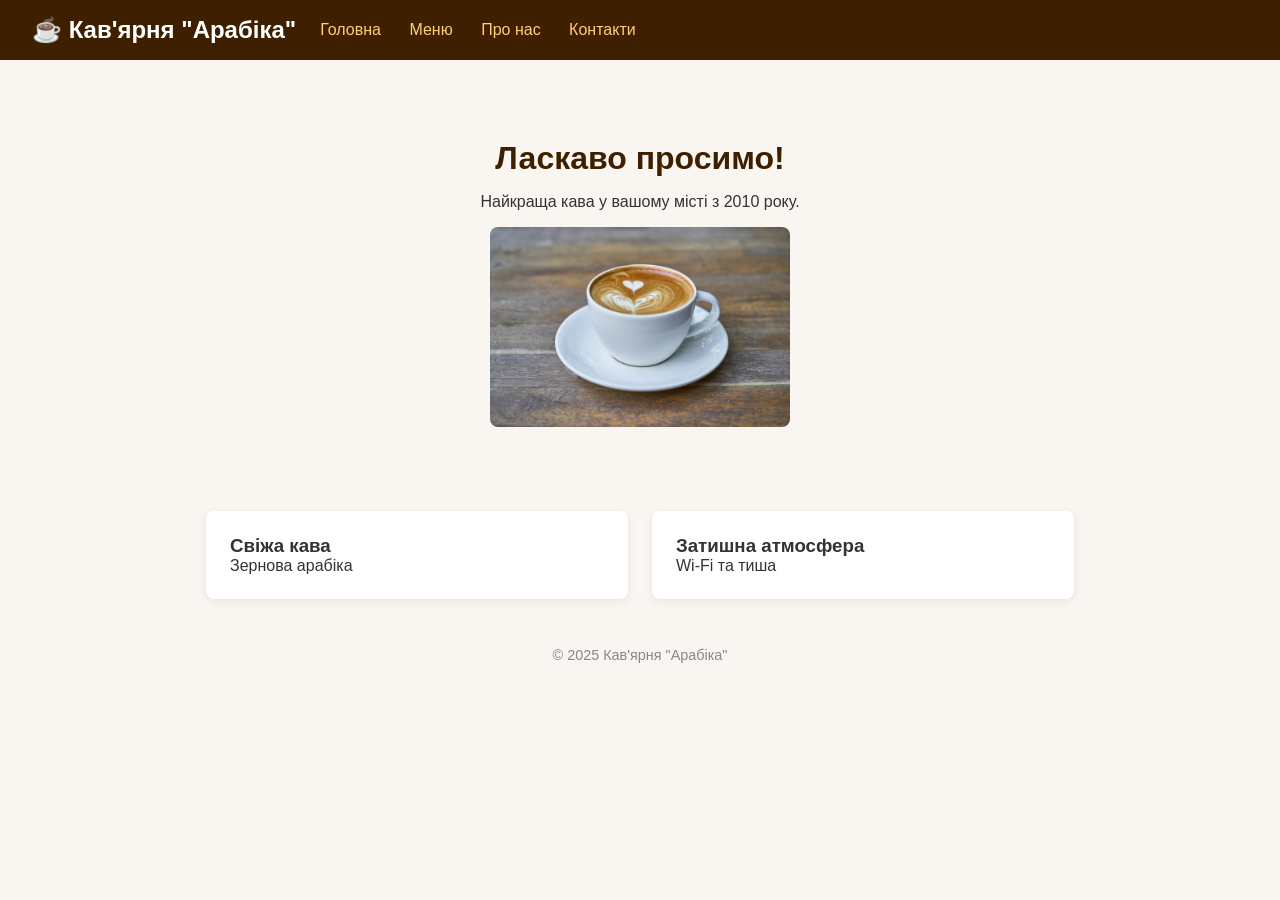
<file: index.html>
<!DOCTYPE html>
<html lang="uk">
<head>
 <meta charset="UTF-8">
 <meta name="viewport" content="width=device-width, initialscale=1.0">
 <title>Кав'ярня "Арабіка"</title>
 <link rel="stylesheet" href="/assets/css/style.css">
</head>
<body>
 <header>
 <h1>&#9749; Кав'ярня "Арабіка"</h1>
 <nav>
 <a href="/">Головна</a>
 <a href="/menu.html">Меню</a>
 <a href="/about.html">Про нас</a>
 <a href="/contact.html">Контакти</a>
 </nav>
 </header>
 <main>
 <section class="hero">
 <h2>Ласкаво просимо!</h2>
 <p>Найкраща кава у вашому місті з 2010 року.</p>
 <img src="/assets/images/coffee.jpg" alt="Чашка кави">
 </section>
 <section class="features">
 <div class="feature"><h3>Свіжа кава</h3><p>Зернова
арабіка</p></div>
 <div class="feature"><h3>Затишна атмосфера</h3><p>Wi-Fi та
тиша</p></div>
 </section>
 </main>
 <footer><p>&copy; 2025 Кав'ярня "Арабіка"</p></footer>
</body>
</html>
</file>
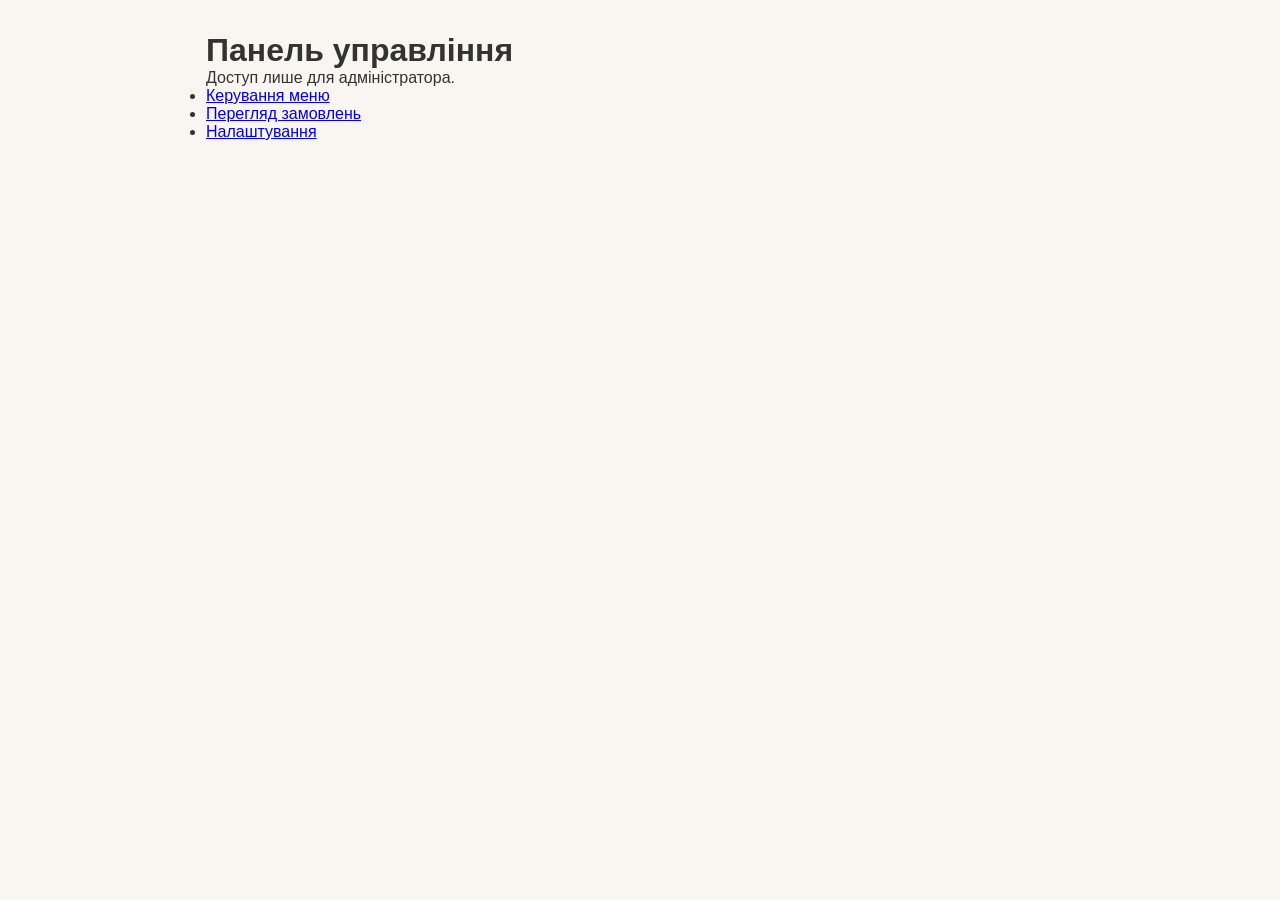
<file: admin/index.html>
<!DOCTYPE html><html lang="uk">
<head><meta charset="UTF-8"><title>Адмін — Арабіка</title>
<link rel="stylesheet" href="/assets/css/style.css"></head>
<body>
 <main>
 <h1>Панель управління</h1>
 <p>Доступ лише для адміністратора.</p>
 <ul>
 <li><a href="#">Керування меню</a></li>
 <li><a href="#">Перегляд замовлень</a></li>
 <li><a href="#">Налаштування</a></li>
 </ul>
 </main>
</body></html>
</file>
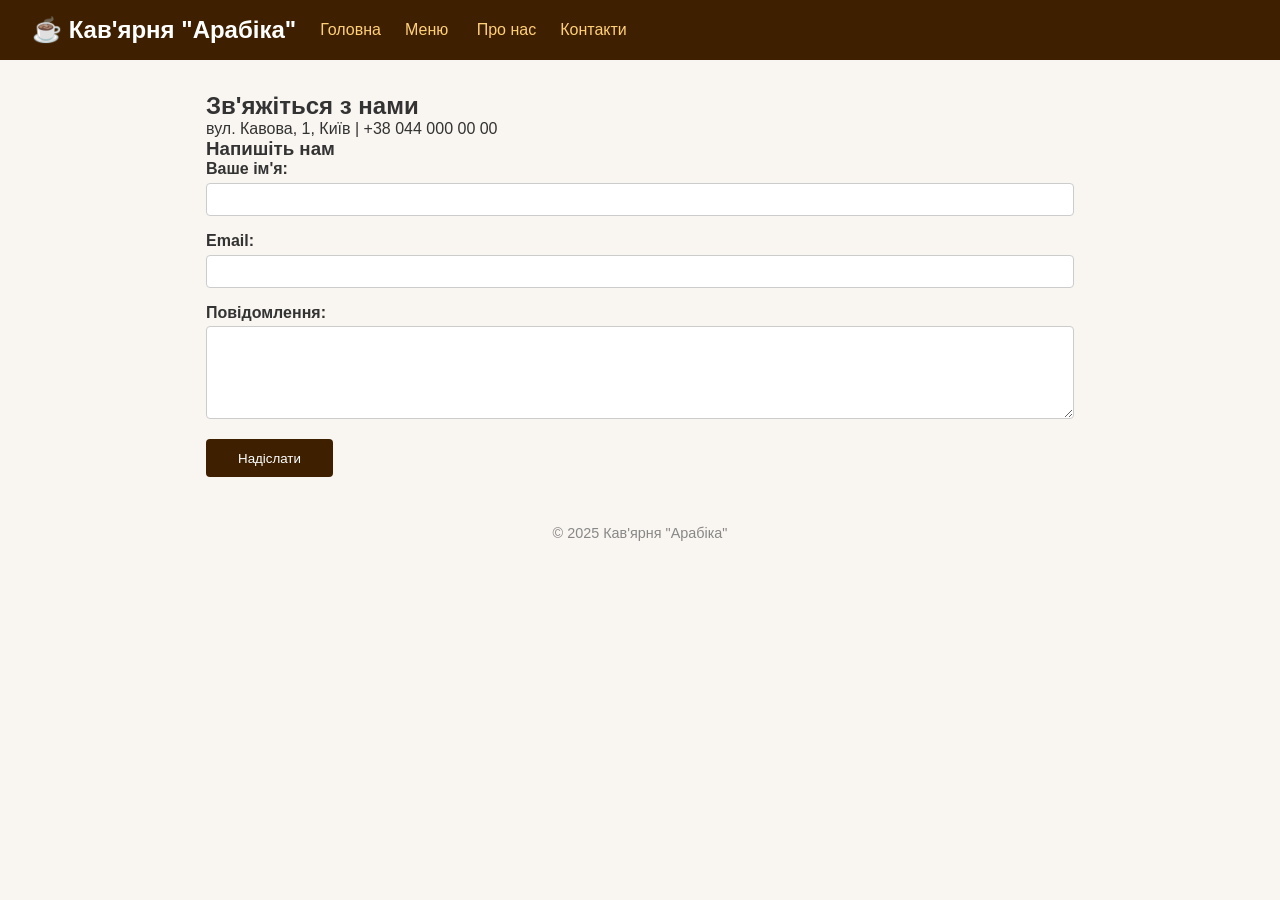
<file: contact.html>
<!DOCTYPE html><html lang="uk">
<head><meta charset="UTF-8"><title>Контакти — Арабіка</title>
<link rel="stylesheet" href="/assets/css/style.css"></head>
<body>
 <header><h1>&#9749; Кав'ярня "Арабіка"</h1>
 <nav><a href="/">Головна</a><a href="/menu.html">Меню</a>
 <a href="/about.html">Про нас</a><a
href="/contact.html">Контакти</a></nav></header>
 <main>
 <h2>Зв'яжіться з нами</h2>
 <p>вул. Кавова, 1, Київ | +38 044 000 00 00</p>
 <section class="contact-form">
 <h3>Напишіть нам</h3>
 <!-- Форма без бекенду — для тестування POST/XSS через
ModSecurity -->
 <form method="POST" action="/contact.html">
 <label>Ваше ім'я:
 <input type="text" name="name" required></label>
 <label>Email:
 <input type="email" name="email" required></label>
 <label>Повідомлення:
 <textarea name="message" rows="5"></textarea></label>
 <button type="submit">Надіслати</button>
 </form>
 </section>
 </main>
 <footer><p>&copy; 2025 Кав'ярня "Арабіка"</p></footer>
</body></html>
</file>
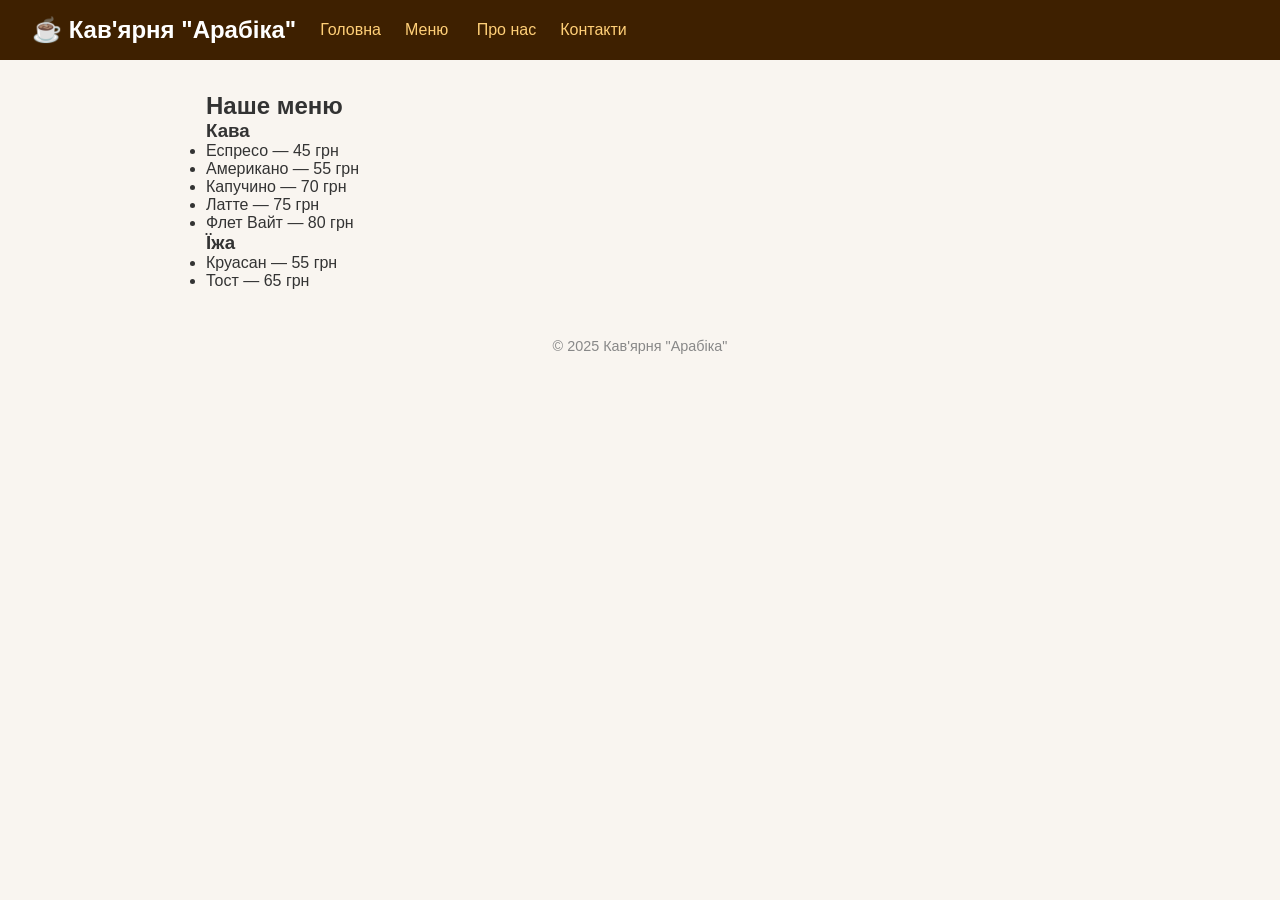
<file: menu.html>
<!DOCTYPE html><html lang="uk">
<head><meta charset="UTF-8"><title>Меню — Арабіка</title>
<link rel="stylesheet" href="/assets/css/style.css"></head>
<body>
 <header><h1>&#9749; Кав'ярня "Арабіка"</h1>
 <nav><a href="/">Головна</a><a href="/menu.html">Меню</a>
 <a href="/about.html">Про нас</a><a
href="/contact.html">Контакти</a></nav></header>
 <main>
 <h2>Наше меню</h2>
 <section class="menu-section">
 <h3>Кава</h3>
 <ul>
 <li>Еспресо — 45 грн</li>
 <li>Американо — 55 грн</li>
 <li>Капучино — 70 грн</li>
 <li>Латте — 75 грн</li>
 <li>Флет Вайт — 80 грн</li>
 </ul>
 </section>
 <section class="menu-section">
 <h3>Їжа</h3>
 <ul>
 <li>Круасан — 55 грн</li>
 <li>Тост — 65 грн</li>
 </ul>
 </section>
 </main>
 <footer><p>&copy; 2025 Кав'ярня "Арабіка"</p></footer>
</body></html>
</file>
<file: assets/css/style.css>
/* assets/css/style.css — стилі кав'ярні "Арабіка" */
* { box-sizing: border-box; margin: 0; padding: 0; }
body { font-family: Arial, sans-serif; background: #f9f5f0; color: #333;
}
header { background: #3e2000; color: #fff; padding: 1rem 2rem;
 display: flex; align-items: center; justify-content: spacebetween; }
header h1 { font-size: 1.5rem; }
nav a { color: #ffcf77; text-decoration: none; margin-left: 1.5rem; }
nav a:hover { text-decoration: underline; }
main { max-width: 900px; margin: 2rem auto; padding: 0 1rem; }
.hero { text-align: center; padding: 3rem 1rem; }
.hero h2 { font-size: 2rem; color: #3e2000; margin-bottom: 1rem; }
.hero img { max-width: 300px; border-radius: 8px; margin-top: 1rem; }
.features { display: flex; gap: 1.5rem; margin-top: 2rem; }
.feature { flex: 1; background: #fff; padding: 1.5rem;
 border-radius: 8px; box-shadow: 0 2px 8px rgba(0,0,0,.08); }
form label { display: block; margin-bottom: 1rem; font-weight: bold; }
form input, form textarea { width: 100%; padding: .5rem; margin-top:
.3rem;
 border: 1px solid #ccc; border-radius: 4px; }
button { background: #3e2000; color: #fff; border: none;
 padding: .7rem 2rem; border-radius: 4px; cursor: pointer; }
footer { text-align: center; padding: 1rem; color: #888; font-size:
.9rem; }
</file>
